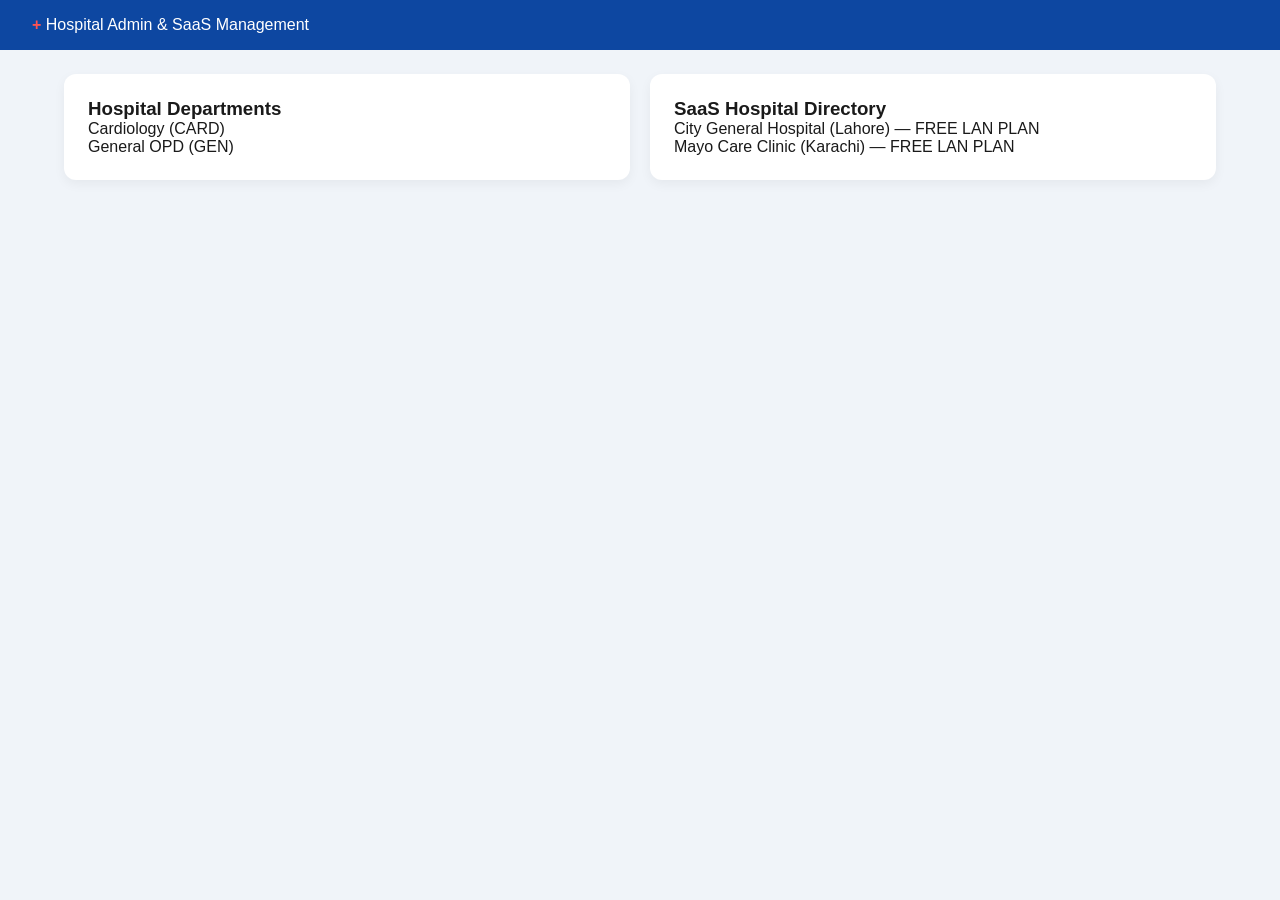
<file: web-apps/admin-web/index.html>
<!DOCTYPE html>
<html lang="en">
<head>
    <meta charset="UTF-8">
    <title>QUREVO — Standalone Hospital Admin & SaaS Panel</title>
    <link rel="stylesheet" href="../unified-portal/styles.css">
</head>
<body>
    <header class="top-bar">
        <div class="logo"><span class="cross">+</span> Hospital Admin & SaaS Management</div>
    </header>
    <main class="content-container">
        <div class="grid-2">
            <div class="card">
                <h3>Hospital Departments</h3>
                <p>Cardiology (CARD)</p>
                <p>General OPD (GEN)</p>
            </div>
            <div class="card">
                <h3>SaaS Hospital Directory</h3>
                <p>City General Hospital (Lahore) — FREE LAN PLAN</p>
                <p>Mayo Care Clinic (Karachi) — FREE LAN PLAN</p>
            </div>
        </div>
    </main>
</body>
</html>
</file>
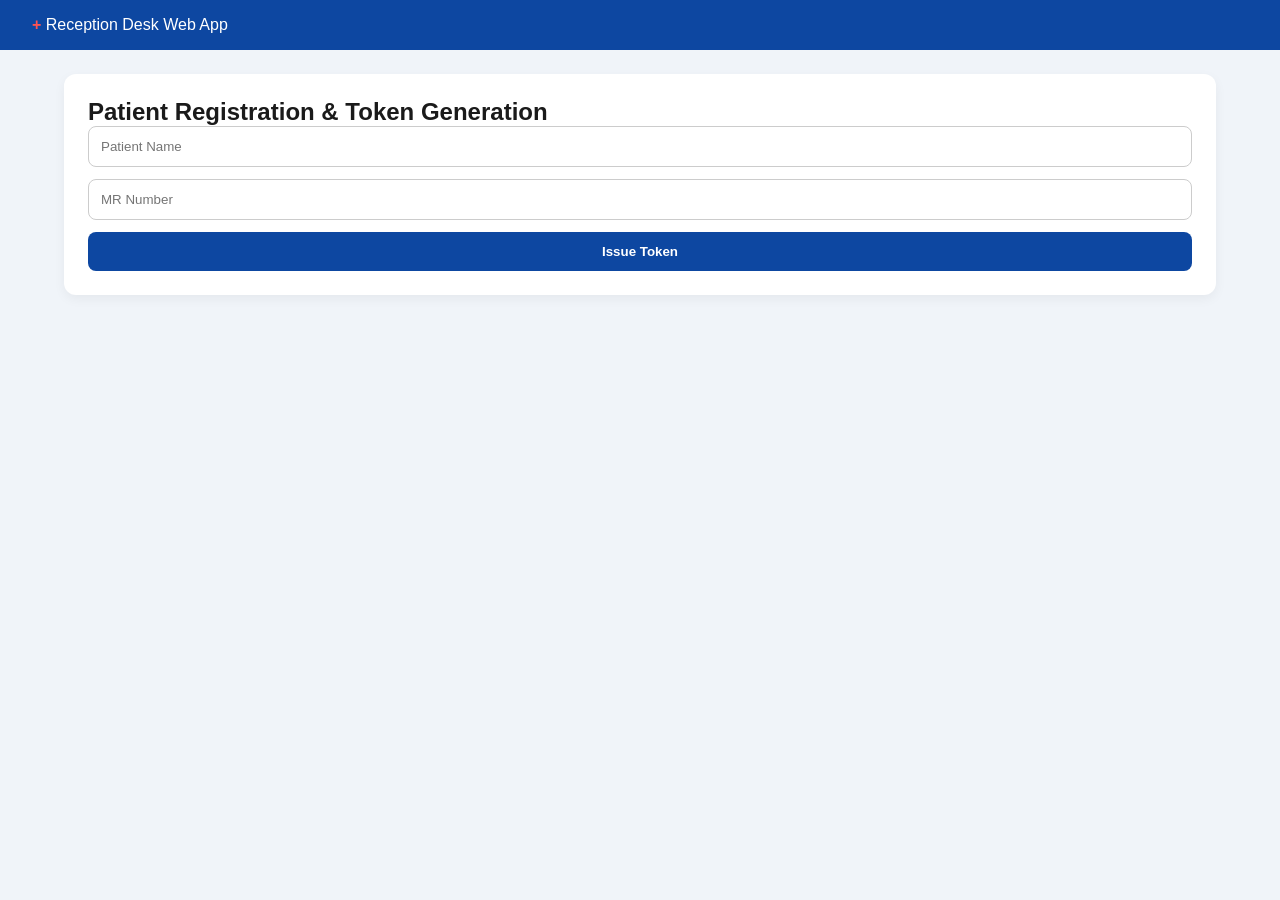
<file: web-apps/reception-web/index.html>
<!DOCTYPE html>
<html lang="en">
<head>
    <meta charset="UTF-8">
    <title>QUREVO — Standalone Reception Web App</title>
    <link rel="stylesheet" href="../unified-portal/styles.css">
</head>
<body>
    <header class="top-bar">
        <div class="logo"><span class="cross">+</span> Reception Desk Web App</div>
    </header>
    <main class="content-container">
        <div class="card">
            <h2>Patient Registration & Token Generation</h2>
            <input type="text" placeholder="Patient Name" class="input-field">
            <input type="text" placeholder="MR Number" class="input-field">
            <button class="btn btn-primary" onclick="alert('Token Generated!')">Issue Token</button>
        </div>
    </main>
</body>
</html>
</file>
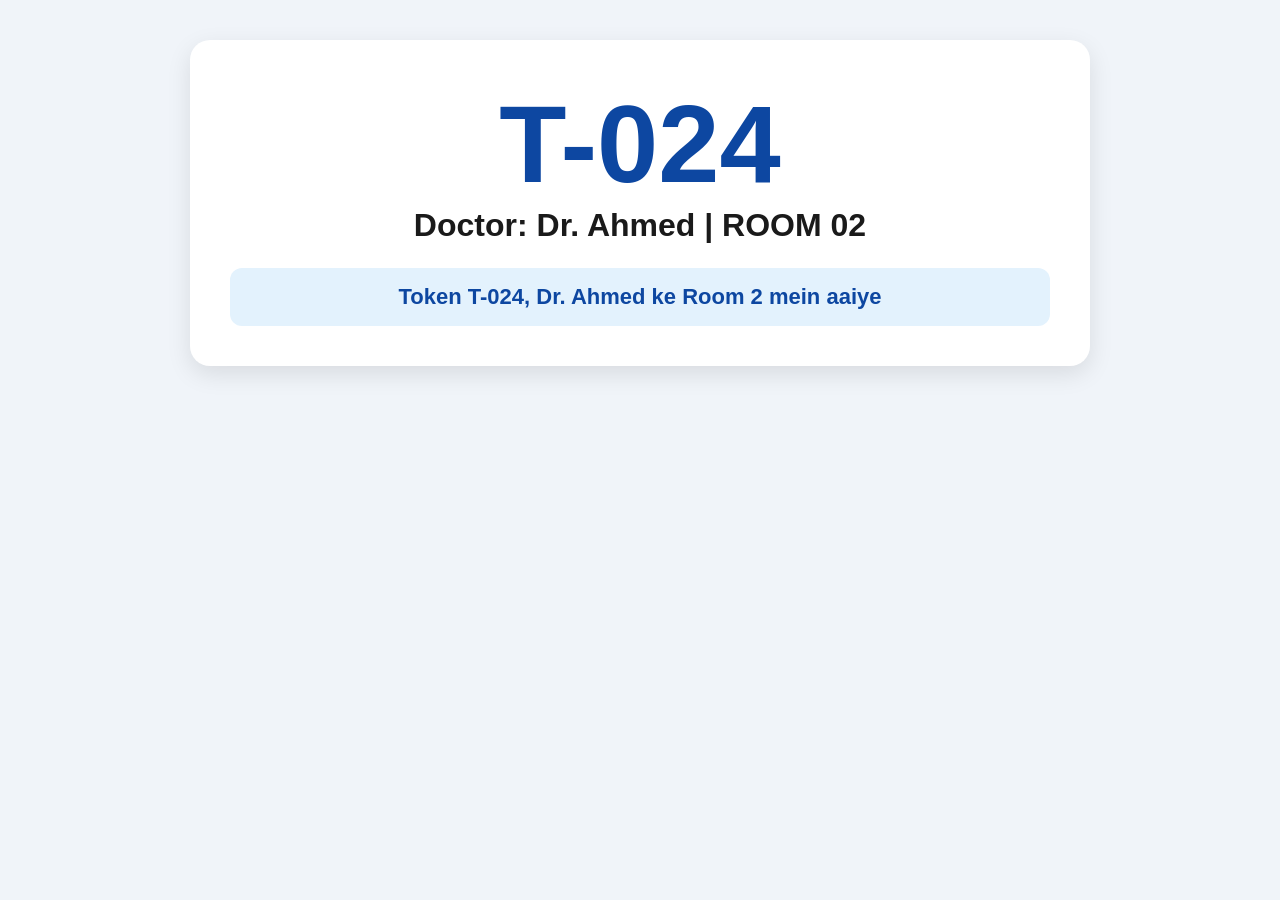
<file: web-apps/tv-display-web/index.html>
<!DOCTYPE html>
<html lang="en">
<head>
    <meta charset="UTF-8">
    <title>QUREVO — Standalone LED / TV Web Display</title>
    <link rel="stylesheet" href="../unified-portal/styles.css">
</head>
<body>
    <div class="tv-box" style="margin: 40px auto; max-width: 900px;">
        <div class="tv-number">T-024</div>
        <div class="tv-doc">Doctor: Dr. Ahmed | ROOM 02</div>
        <div class="tv-marquee">Token T-024, Dr. Ahmed ke Room 2 mein aaiye</div>
    </div>
</body>
</html>
</file>
<file: web-apps/unified-portal/styles.css>
* {
    box-sizing: border-box;
    margin: 0;
    padding: 0;
    font-family: -apple-system, BlinkMacSystemFont, "Segoe UI", Roboto, sans-serif;
}

body {
    background: #f0f4f9;
    color: #1a1a1a;
}

.auth-box {
    max-width: 420px;
    margin: 80px auto;
    background: white;
    padding: 32px;
    border-radius: 16px;
    box-shadow: 0 8px 24px rgba(0,0,0,0.08);
}

.subtitle {
    color: #666;
    margin-bottom: 20px;
    font-size: 14px;
}

.input-field {
    width: 100%;
    padding: 12px;
    margin-bottom: 12px;
    border: 1px solid #ccc;
    border-radius: 8px;
}

.btn {
    padding: 12px 20px;
    border: none;
    border-radius: 8px;
    cursor: pointer;
    font-weight: bold;
}

.btn-primary { background: #0d47a1; color: white; width: 100%; }
.btn-secondary { background: #1976d2; color: white; }
.btn-success { background: #2e7d32; color: white; }

.top-bar {
    background: #0d47a1;
    color: white;
    padding: 16px 32px;
    display: flex;
    justify-content: space-between;
    align-items: center;
}

.cross { color: #ff5252; font-weight: bold; }

.role-chip {
    background: #ffc107;
    color: black;
    padding: 4px 10px;
    border-radius: 12px;
    font-weight: bold;
    margin-right: 12px;
}

.btn-logout {
    background: rgba(255,255,255,0.2);
    border: none;
    color: white;
    padding: 6px 12px;
    border-radius: 6px;
    cursor: pointer;
}

.content-container { padding: 24px; max-width: 1200px; margin: 0 auto; }
.card { background: white; padding: 24px; border-radius: 12px; box-shadow: 0 4px 12px rgba(0,0,0,0.05); }

.grid-2 { display: grid; grid-template-columns: 1fr 1fr; gap: 20px; }
.grid-3 { display: grid; grid-template-columns: 1fr 1fr 1fr; gap: 20px; }

.token-display-large { font-size: 72px; font-weight: bold; color: #0d47a1; margin: 16px 0; }

.tv-box { background: white; padding: 40px; text-align: center; border-radius: 20px; box-shadow: 0 8px 24px rgba(0,0,0,0.1); }
.tv-number { font-size: 110px; font-weight: 900; color: #0d47a1; }
.tv-doc { font-size: 32px; font-weight: bold; }
.tv-marquee { margin-top: 24px; background: #e3f2fd; padding: 16px; border-radius: 12px; font-size: 22px; color: #0d47a1; font-weight: bold; }
</file>
